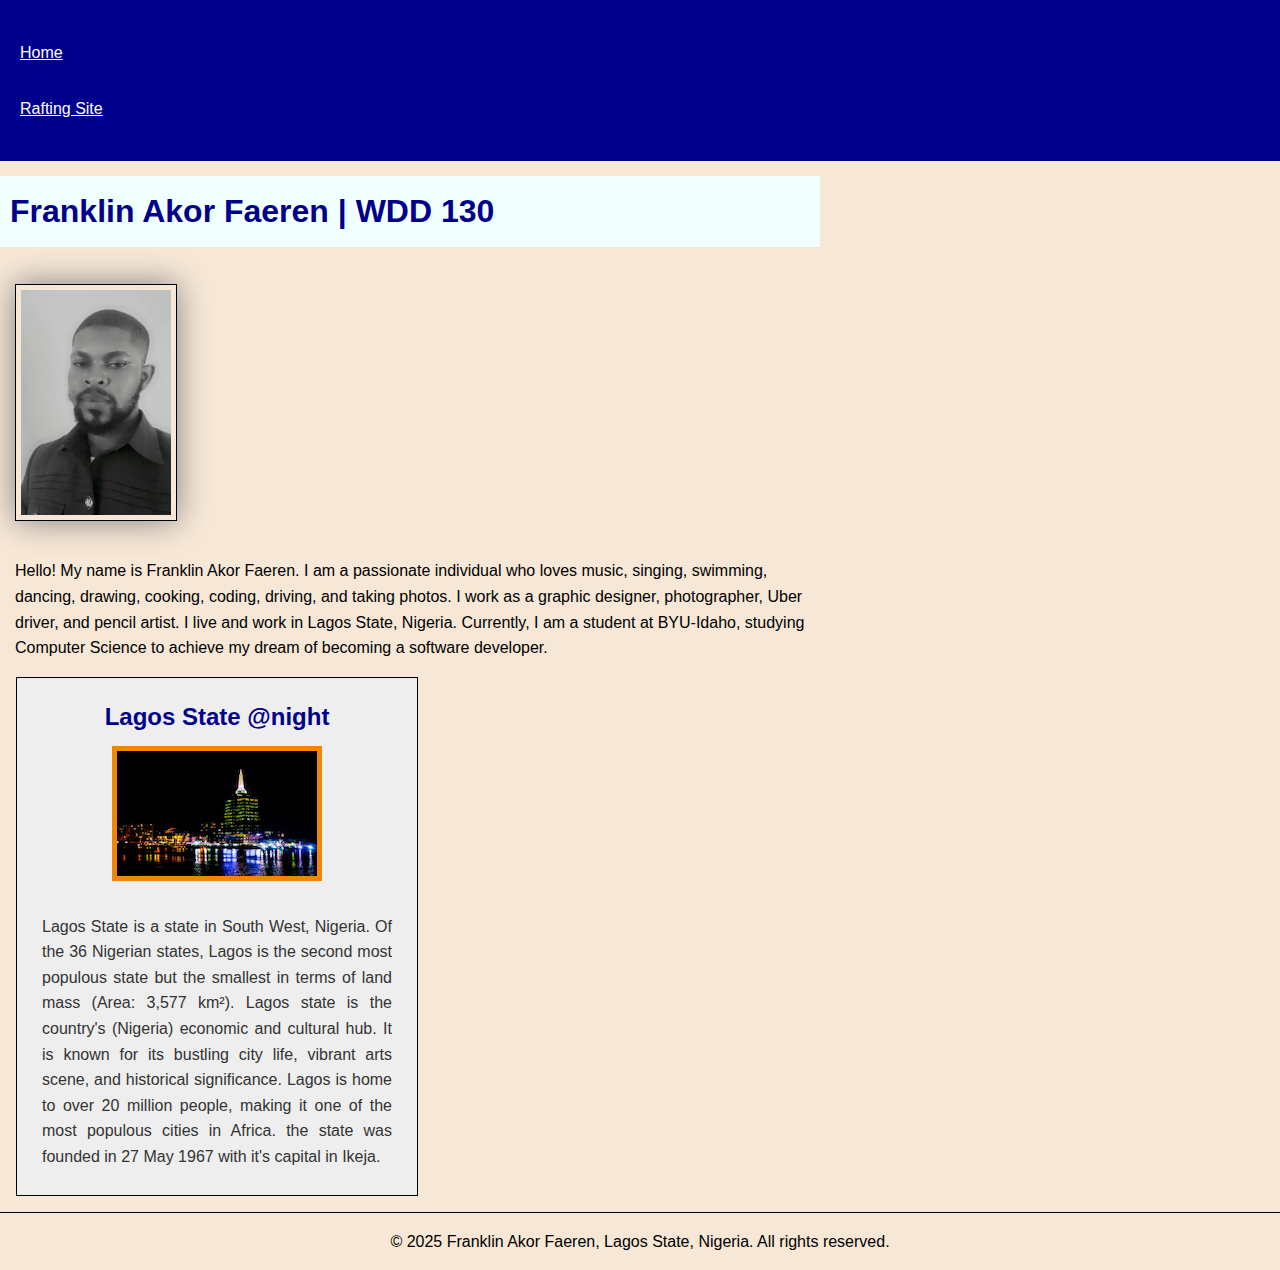
<file: index.html>
<!DOCTYPE html>
<html lang="en-US">
<head>
    <meta charset="utf-8">
    <meta name="viewport" content="width=device-width, initial-scale=1.0">
    <title>Franklin Akor Faeren | WDD 130</title>
    <meta name="description" content="Hi i am Franklin Akor Faeren student of BYU-Idaho studying WDD 130. This is a project student home page.">
    <meta name="Author" content="Franklin Akor Faeren">
    <link rel="stylesheet" href="style/styles.css">
</head>
<body>
    <header>
        <nav>
            <a href="#">Home</a>
            <a href="wwr/">Rafting Site</a>
        </nav>
    </header>
    <main>
        <h1>Franklin Akor Faeren | WDD 130</h1>
        <img src="images/my profil.jpg"
        alt="Photo of Franklin Akor Faeren" width="200">
        <p>
            Hello! My name is Franklin Akor Faeren. I am a passionate individual who loves music, singing, 
            swimming, dancing, drawing, cooking, coding, driving, and taking photos. I work as a graphic
            designer, photographer, Uber driver, and pencil artist. I live and work in Lagos State, Nigeria.
            Currently, I am a student at BYU-Idaho, studying Computer Science to achieve my dream of becoming 
            a software developer.
        </p>
    </main>
    <aside>
        <h2>Lagos State @night</h2>
        <img src="images/lagos @night (1).jpg" alt="lagos State at night" width="200">
        <p>Lagos State is a state in South West, Nigeria. Of the 36 Nigerian states, 
            Lagos is the second most populous state but the smallest in terms of land 
            mass (Area: 3,577 km²). Lagos state is the country's (Nigeria) economic and cultural hub. 
            It is known for its bustling city life, vibrant arts scene, and historical 
            significance. Lagos is home to over 20 million people, making it one of the 
            most populous cities in Africa. the state was founded in 27 May 1967 with it's 
            capital in Ikeja.</p>
    </aside>
    <footer>
        <p>© 2025 Franklin Akor Faeren, Lagos State, Nigeria. All rights reserved.</p>
    </footer>
</body>
</html>
</file>
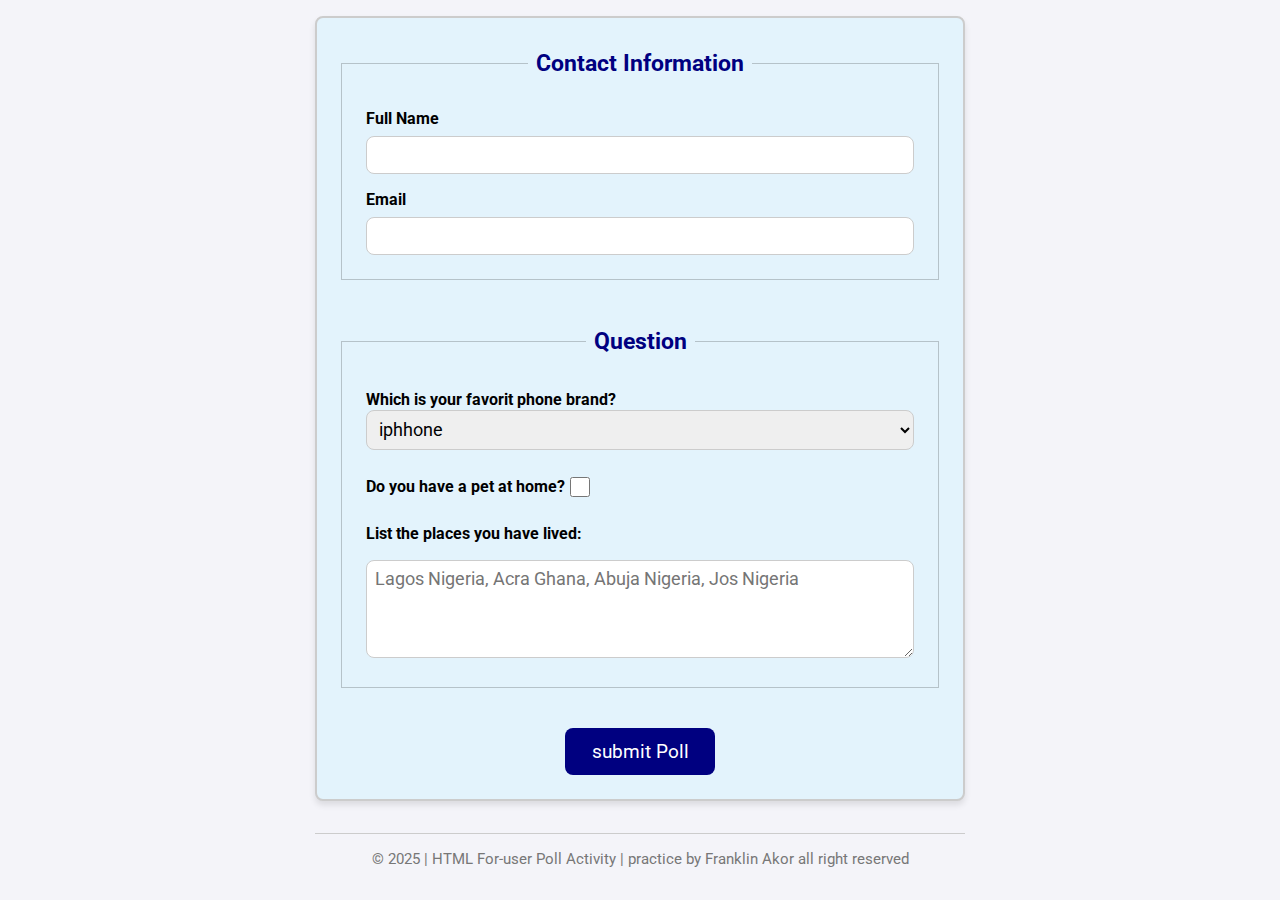
<file: Week05/poll-form.html>
<!DOCTYPE html>
<html lang="en">
<head>
    <meta charset="UTF-8">
    <meta name="viewport" content="width=device-width, initial-scale=1.0">
    <title>DW05 Learning Activity: HTML Forms</title>
    <link rel="preconnect" href="https://fonts.googleapis.com">
    <link rel="preconnect" href="https://fonts.gstatic.com" crossorigin>
    <link href="https://fonts.googleapis.com/css2?family=Roboto:ital,wght@0,100..900;1,100..900&display=swap" rel="stylesheet">
    <link rel="stylesheet" href="style/poll.css">
</head>
<body>
    <header>

    </header>
    <main>
        <form action="">
            <fieldset>
                <legend>Contact Information</legend>
                <div class="form-item">
                    <label for=" fullname">Full Name</label>
                    <input type="fullname" id="fullname" name="fullname">
                </div>
                <div class="form-item column2">
                    <label for="username">Email</label>
                    <input type="email" id="username" name="username">
                </div>
            </fieldset>
            <fieldset>
                <legend>Question</legend>
                <div class="column">
                <label for="phone brand">Which is your favorit phone brand?</label>
                    <select name="phone" id="phone">
                    <option value="iphhone">iphhone</option>
                    <option value="Samsung">Samsung</option>
                    <option value="Oppo">Oppo</option>
                    <option value="Motorola">Motorola</option>
                    <option value="Nokia">Nokia</option>
                    <option value="Vivo">Vivo</option>
                    <option value="OnePlus">OnePlus</option>
                    <option value="Realme">Realme</option>
                    <option value="Tocno">Tocno</option>
                    <option value="HTC">iHTC</option>
                    <option value="SONY">SONY</option>
                    <option value="BlackBerry">BlackBerry</option>
                </select>
                </div>
                <div class="column1">
                    <label for="pet">Do you have a pet at home?</label>
                    <input type="checkbox" id="pet" name="pet">
                </div>
                <div class="column3"><label for="feedback ">List the places you have lived:</label></div>
                <div class="column2">
                    <textarea name="feedback" id="feedback" rows="4" placeholder="Lagos Nigeria, Acra Ghana, Abuja Nigeria, Jos Nigeria"></textarea >
                </div>
            </fieldset>
            <div class="container"><button type="submit">submit Poll</button></div>
        </form>
    </main>
    <footer>
        <p>© 2025 | HTML For-user Poll Activity | practice by Franklin Akor all right reserved</p>
    </footer>
</body>
</html>
</file>
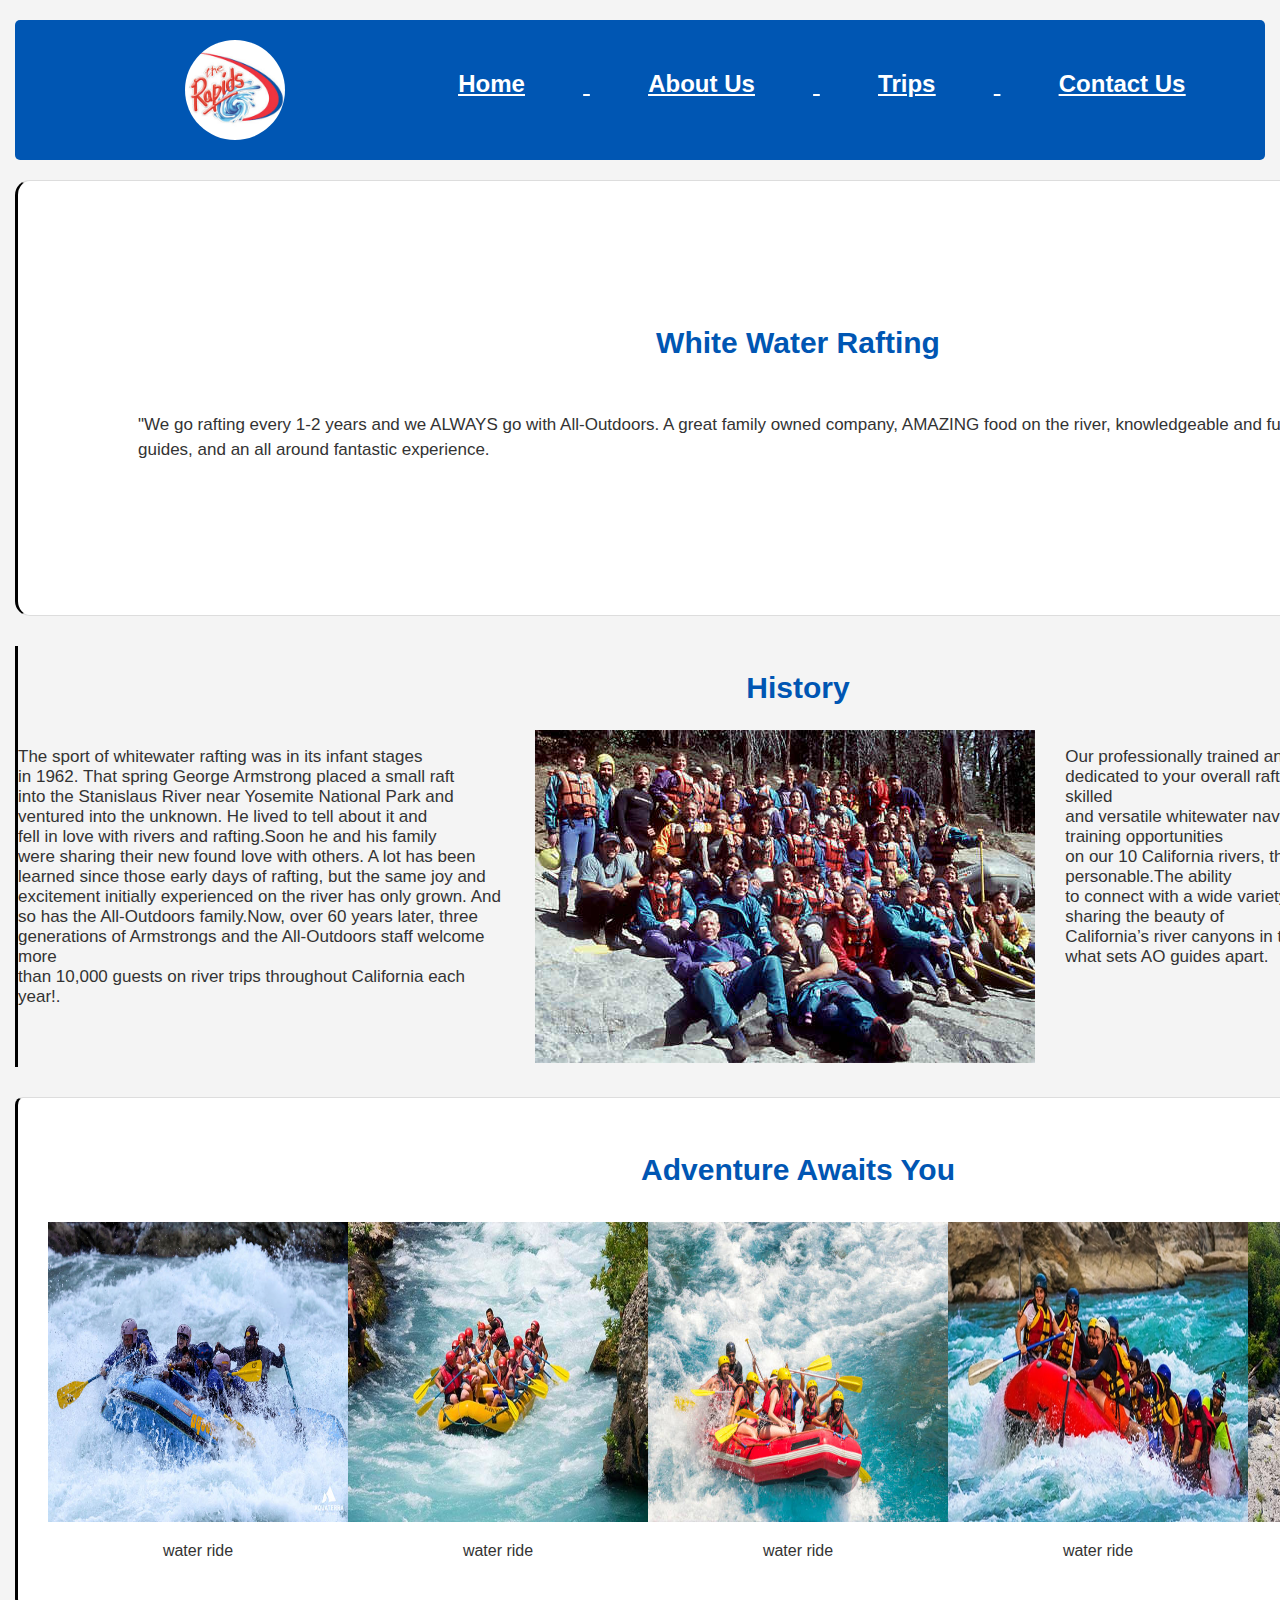
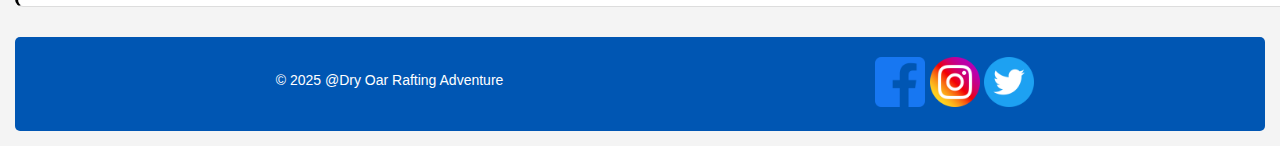
<file: wwr/about.html>
<!DOCTYPE html>
<html lang="en">
<head>
    <meta charset="UTF-8">
    <meta name="viewport" content="width=device-width, initial-scale=1.0">
    <title>About us</title>
    <link rel="stylesheet" href="styles/about.css"> <!-- Link to external CSS -->
</head>
<body>
    <!-- Header -->
    <header class="header">
        <img src="images/mylogochoice.png" alt="Logo" class="logo">
        <nav class="navbar">
                <a href="home.html">Home</a>
                <a href="about.html">About Us</a>
                <a href="trips.html">Trips</a>
                <a href="contact.html">Contact Us</a>
        </nav>
    </header>

    <!-- Main Content -->
    <main>
        <!-- Section 1: White Water Rafting -->
        <section class="rafting">
            <h2>White Water Rafting</h2>
            <div id="description">
                <p>"We go rafting every 1-2 years and we ALWAYS go with All-Outdoors. A great family owned company, AMAZING food on the river, knowledgeable and fun guides, and an all around fantastic experience.</p>
                <img src="images/River-Rafting-Assam-31-min.jpg" alt="White Water Rafting" width="100" height="500">
            </div>
        </section>

        <!-- Section 2: History -->
        <section class="history">
            <h2>History</h2>
            <div id="history-content">
                <div id="p1">
                    <p>The sport of whitewater rafting was in its infant stages <br>
                        in 1962. That spring George Armstrong placed a small raft <br>
                        into the Stanislaus River near Yosemite National Park and <br>
                        ventured into the unknown. He lived to tell about it and <br>
                        fell in love with rivers and rafting.Soon he and his family<br> 
                        were sharing their new found love with others. A lot has been<br>
                        learned since those early days of rafting, but the same joy and<br>
                        excitement initially experienced on the river has only grown. And<br>
                        so has the All-Outdoors family.Now, over 60 years later, three<br>
                        generations of Armstrongs and the All-Outdoors staff welcome more<br>
                        than 10,000 guests on river trips throughout California each year!.</p>
                </div>
                <div id="midle-image">
                    <img src="images/guide3.jpg" alt="rafting professionals">
                </div>
                <div id="p2">
                    <p id="history-right">Our professionally trained and certified guides are <br>
                    dedicated to your overall rafting experience. Not only are AO guides skilled <br>
                    and versatile whitewater navigators thanks to the unparalleled training opportunities <br>
                    on our 10 California rivers, they are respectful, friendly and personable.The ability<br>
                    to connect with a wide variety of personalities and a passion for sharing the beauty of<br>
                    California’s river canyons in the most fun and safe possible way is what sets AO guides apart.</p>
                </div>
            </div>
        </section>

        <!-- Section 3: Adventure Awaits You -->
        <section class="adventure">
            <h2>Adventure Awaits You</h2>
            <div id="adventure-gallery">
                <div id="gallery1">
                    <img src="images/River-Rafting-Assam-31-min.jpg" alt="River-Rafting" width="300" height="300">
                    <p>water ride</p>
                </div>
                <div id="gallery2">
                    <img src="images/rafting5-min.jpg" alt="rapping-fun" width="300" height="300">
                    <p>water ride</p>
                </div>
                <div id="gallery3">
                    <img src="images/rapping-fun-min.jpg" alt="rapping-fun" width="300" height="300">
                    <p>water ride</p>
                </div>
                <div id="gallery4">
                    <img src="images/rafting18-min.jpg" alt="rapping-fun" width="300" height="300">
                    <p>water ride</p>
                </div>
                <div id="gallery5">
                    <img src="images/rafting10-min.jpg" alt="rapping-fun" width="300" height="300">
                    <p>water ride5</p>
                </div>
            </div>
        </section>
    </main>

    <!-- Footer -->
    <footer class="footer">
        <p>&copy; 2025 @Dry Oar Rafting Adventure </p>
        <div class="social-icons">
            <a href="#"><img src="images/fb_logo.png" alt="Social Icon" width="50" height="50"></a>
            <a href="#"><img src="images/IG_logo.png" alt="Social Icon" width="50" height="50"></a>
            <a href="#"><img src="images/twitter_logo.png" alt="Social Icon" width="50" height="50"></a>
        </div>
    </footer>
</body>
</html>
</file>
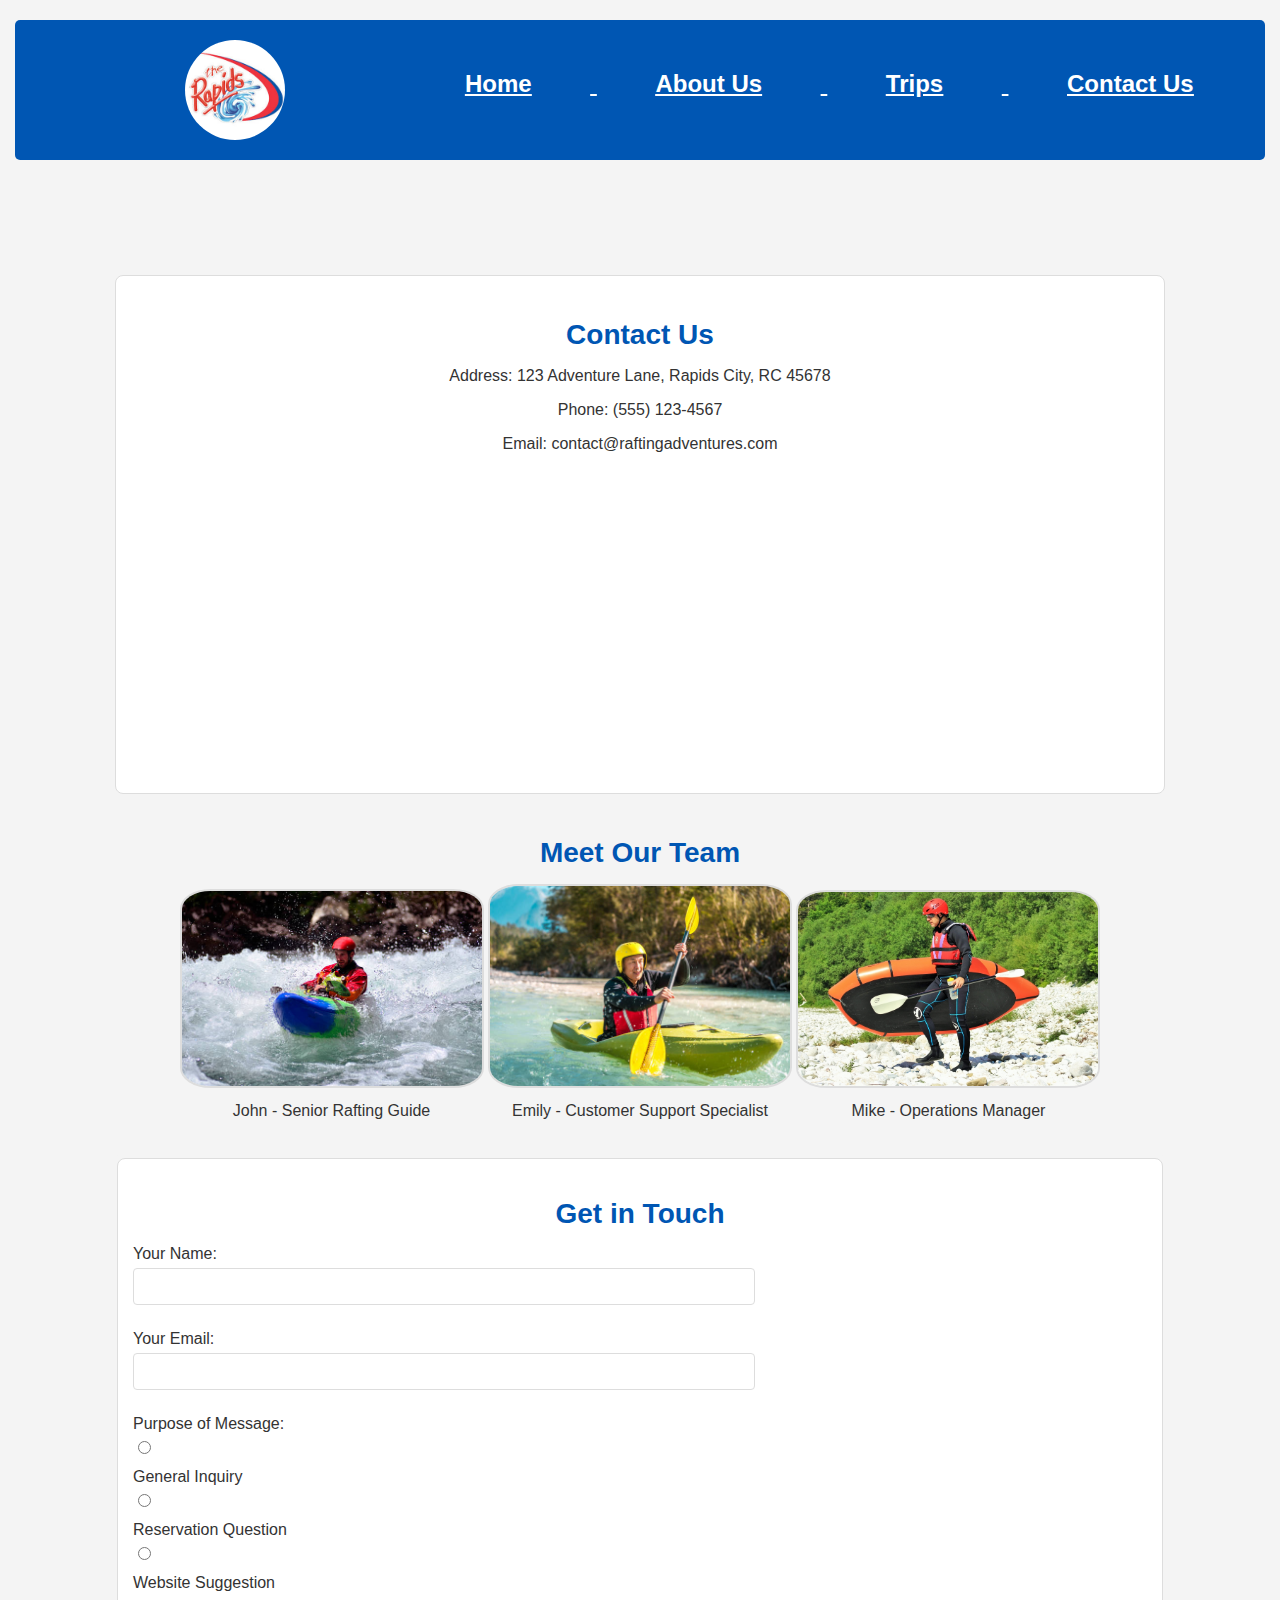
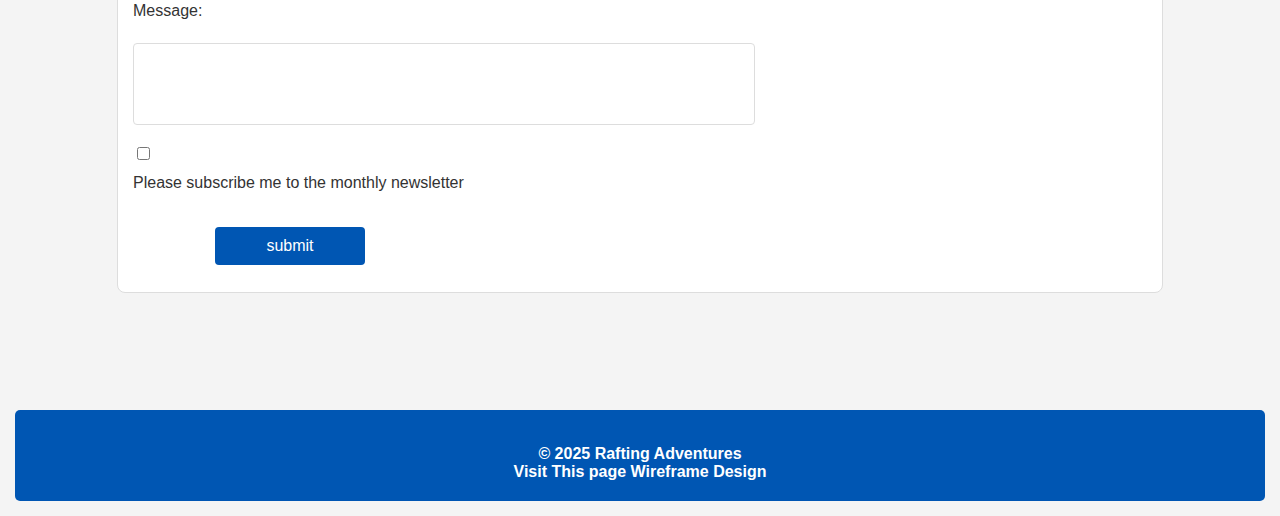
<file: wwr/contact.html>
<!DOCTYPE html>
<html lang="en">
<head>
    <meta charset="UTF-8">
    <meta name="viewport" content="width=device-width, initial-scale=1.0">
    <title>Contact Us</title>
    <link rel="stylesheet" href="styles/contact.css"> <!-- Link to external CSS -->
</head>
<body>
    <!-- Header -->
    <header class="header">
        <img src="images/mylogochoice.png" alt="Logo" class="logo">
        <nav class="navbar">
            <a href="home.html">Home</a>
            <a href="about.html">About Us</a>
            <a href="trips.html">Trips</a>
            <a href="contact.html">Contact Us</a>
        </nav>
    </header>

    <!-- Main Content -->
    <main>
        <section id="company-info">
            <h2>Contact Us</h2>
            <p>Address: 123 Adventure Lane, Rapids City, RC 45678</p>
            <p>Phone: (555) 123-4567</p>
            <p>Email: contact@raftingadventures.com</p>
            <div id="map-container">
              <iframe 
                src="https://www.google.com/maps/embed?pb=your-map-embed-code-here" 
                width="600" height="450" style="border:0;" allowfullscreen="" loading="lazy">
              </iframe>
            </div>
          </section>
          
          <section id="team">
            <h2>Meet Our Team</h2>
            <div class="employee">
              <img src="images/pro1.jpg" alt="John - Guide">
              <p>John - Senior Rafting Guide</p>
            </div>
            <div class="employee">
              <img src="images/prof2.jpg" alt="Emily - Support">
              <p>Emily - Customer Support Specialist</p>
            </div>
            <div class="employee">
              <img src="images/prof4.jpg" alt="Mike - Operations">
              <p>Mike - Operations Manager</p>
            </div>
          </section>

          <section id="contact-form">
            <h2>Get in Touch</h2>
            <form action="submit-form.php" method="POST">
              <div class="column">
                <label for="name">Your Name:</label>
                <input type="text" id="name" name="name" required>
              </div>
          
              <div class="column1">
                <label for="email">Your Email:</label>
                <input type="email" id="email" name="email" required>
              </div>
          
              <label>Purpose of Message:</label>
              <input type="radio" id="general-inquiry" name="purpose" value="General Inquiry" required>
              <label for="general-inquiry">General Inquiry</label>
              <input type="radio" id="reservation-question" name="purpose" value="Reservation Question">
              <label for="reservation-question">Reservation Question</label>
              <input type="radio" id="website-suggestion" name="purpose" value="Website Suggestion">
              <label for="website-suggestion">Website Suggestion</label>
          
              <div class="column3">
                <label for="message">Message:</label><br>
                <textarea id="message" name="message" rows="4" required></textarea><br>
              </div>
          
              <input type="checkbox" id="newsletter" name="newsletter"><br>
              <label for="newsletter">Please subscribe me to the monthly newsletter</label><br>
          
             <div class="button">
              <button type="submit">submit</button>
             </div>
              
            </form>
          </section>
    </main>

    <!-- Footer -->
    <footer class="footer">
      <p>© 2025 Rafting Adventures</p>
      <div class="social-icons">
        <a href="https://wireframe.cc/pro/pp/361577e2f882891" target="_blank" rel="noopener noreferrer">Visit This page Wireframe Design </a>
      </div>
    </footer>
</body>
</html>
</file>
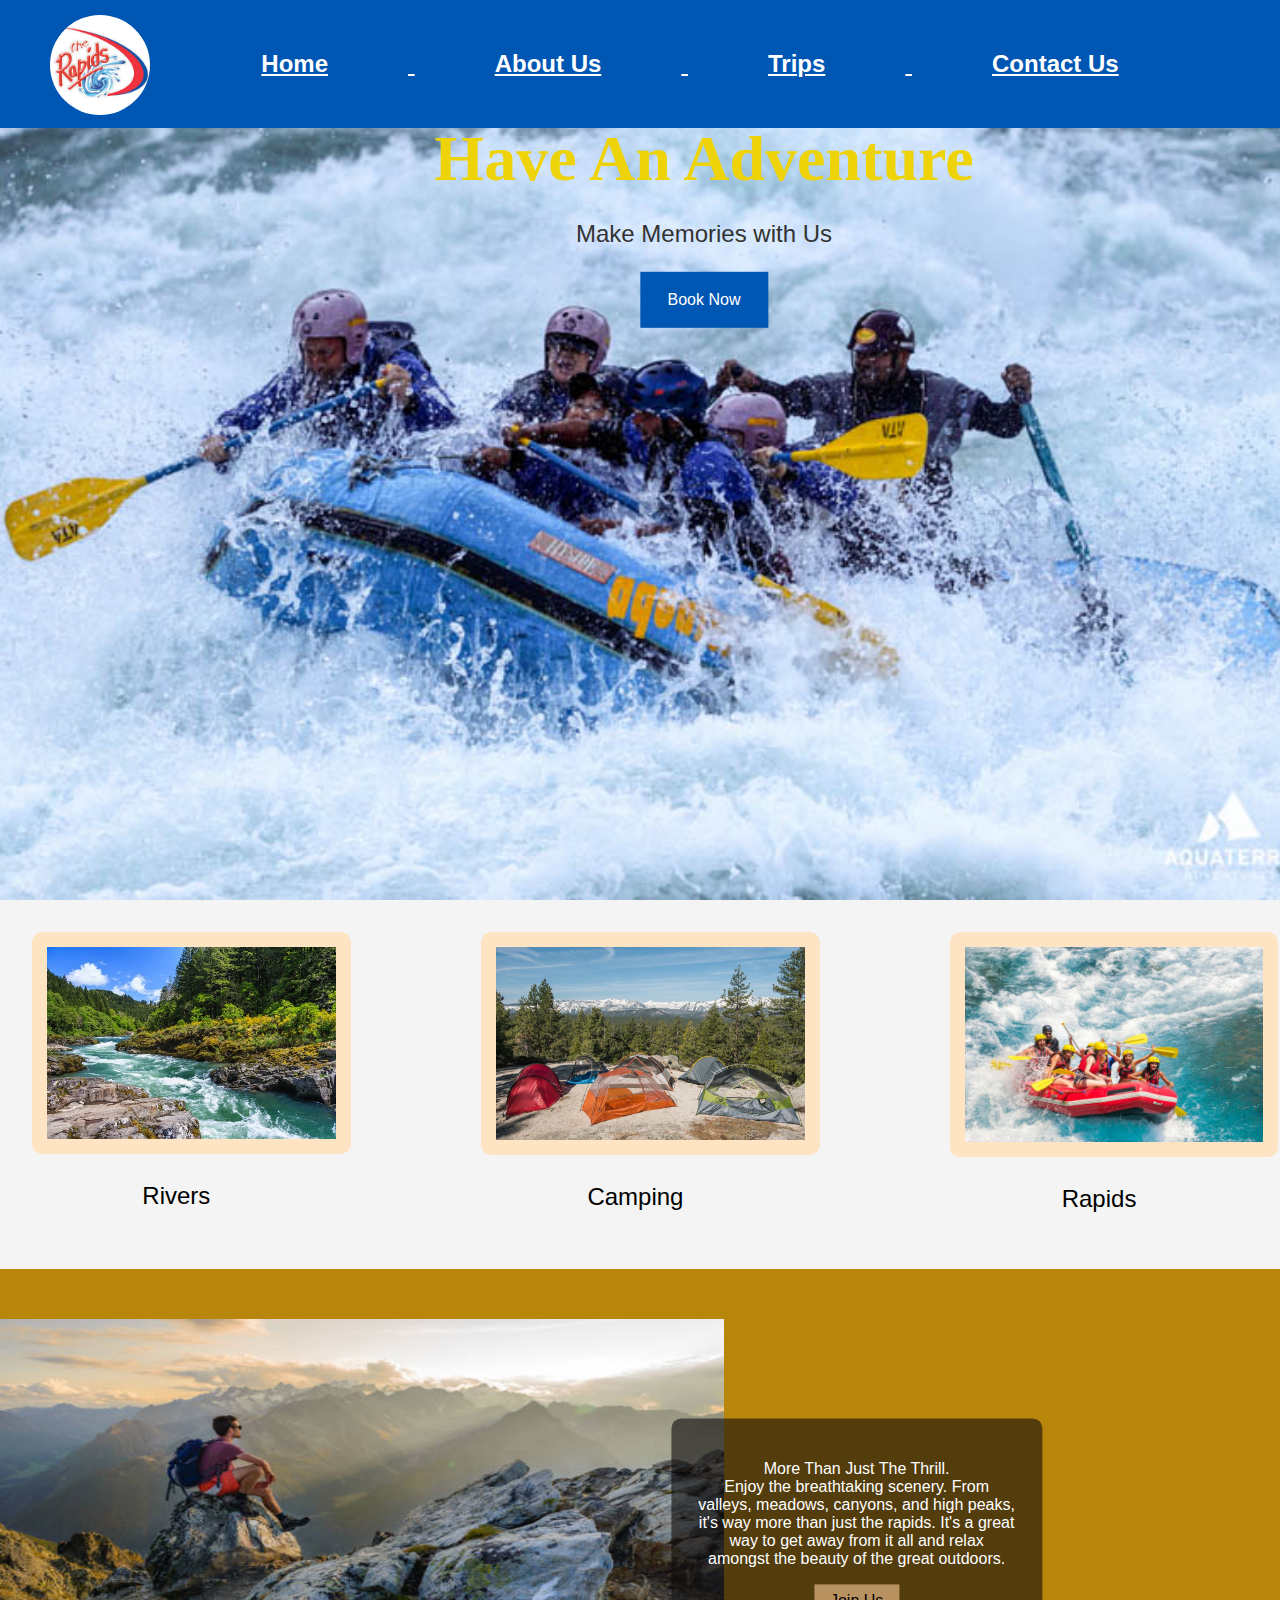
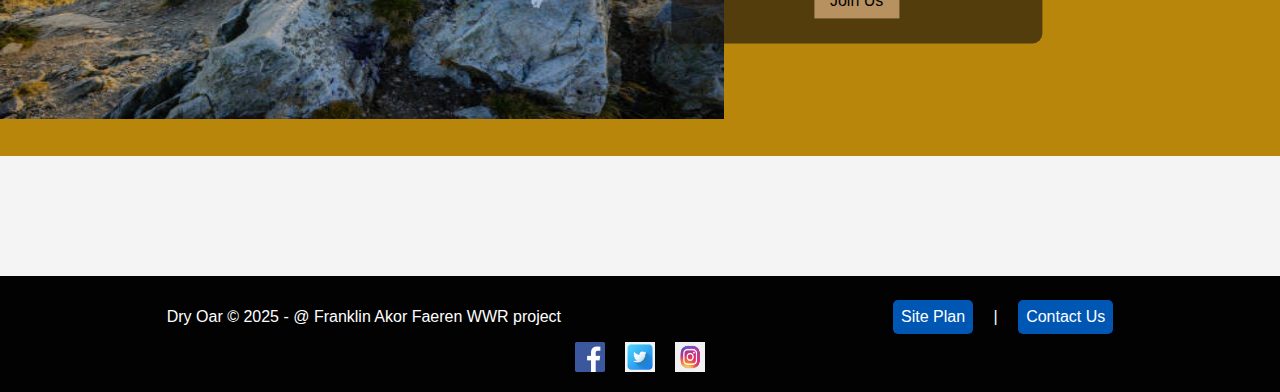
<file: wwr/home.html>
<!DOCTYPE html>
<html lang="en">
<head>
    <meta charset="UTF-8">
    <meta name="viewport" content="width=device-width, initial-scale=1.0">
    <meta name="description" content=" Selected Best of the West by Sunset Magazine, this whitewater rafting outfitter has provided trips on 10 California rivers for over 60 years.">
    <meta name="author" content="Franklin Akor Faeren">
    <title>whitewater Rafting Adventure</title>
    <link rel="stylesheet" href="styles/styles_home.css">
</head>
<body>
    <!-- Navigation Bar -->
    <nav class="navbar">
        <img src="images/mylogochoice.png" alt="Company Logo" class="logo">
        <div>
            <a href="home.html">Home</a>
            <a href="about.html">About Us</a>
            <a href="trips.html">Trips</a>
            <a href="contact.html">Contact Us</a>
        </div>
    </nav>

    <!-- Header Section -->
    <header class="hero">
        <img src="images/River-Rafting-Assam-31-min.jpg" alt="Rafting Adventure">
        <div class="hero-text">
            <h1>Have An Adventure</h1>
            <p>Make Memories with Us</p>
            <button onclick="window.location.href='booknow.html';">Book Now</button>
        </div>
    </header>

    <!-- Activities Section -->
    <section class="activities">
        <div class="activity">
            <img src="images/River-min.jpg" width="600" height="600" alt="Rivers">
            <p>Rivers</p>
        </div>
        <div class="activity">
            <img src="images/tents-choices-min.jpg" width="645" height="645" alt="tents-choices-min">
            <p>Camping</p>
        </div>
        <div class="activity">
            <img src="images/rapping-fun-min.jpg" width="620" height="620" alt="rapping-fun-min">
            <p>Rapids</p>
        </div>
    </section>

    <!-- Scenic Info Section -->
    <section class="more-info">
        <img src="images/mountain-camp-min.jpg" alt="Valley Scenery">
        <div class="overlay">
            <p>More Than Just The Thrill.<br>Enjoy the breathtaking scenery. From valleys, meadows, canyons, and high peaks, it's way more than just the rapids. It's a great way to get away from it all and relax amongst the beauty of the great outdoors.</p>
            <button onclick="window.location.href='joinus.html';">Join Us</button>
        </div>
    </section>

    <!-- Footer -->
    <footer>
        <p>Dry Oar © 2025 - @ Franklin Akor Faeren WWR project</p>
        <nav>
            <a href="siteplan.html">Site Plan</a> |
            <a href="contact.html">Contact Us</a>
        </nav>
        <div class="social-icons">
            <a href="#"><img src="images/Facebook_logo_(square)-min.png" alt="Facebook"></a>
            <a href="#"><img src="images/twitter-flat-square-app-icon-min.png" alt="Twitter"></a>
            <a href="#"><img src="images/instagram-logo-photography-min.png" alt="Instagram"></a>
        </div>
    </footer>
</body>
</html>
</file>
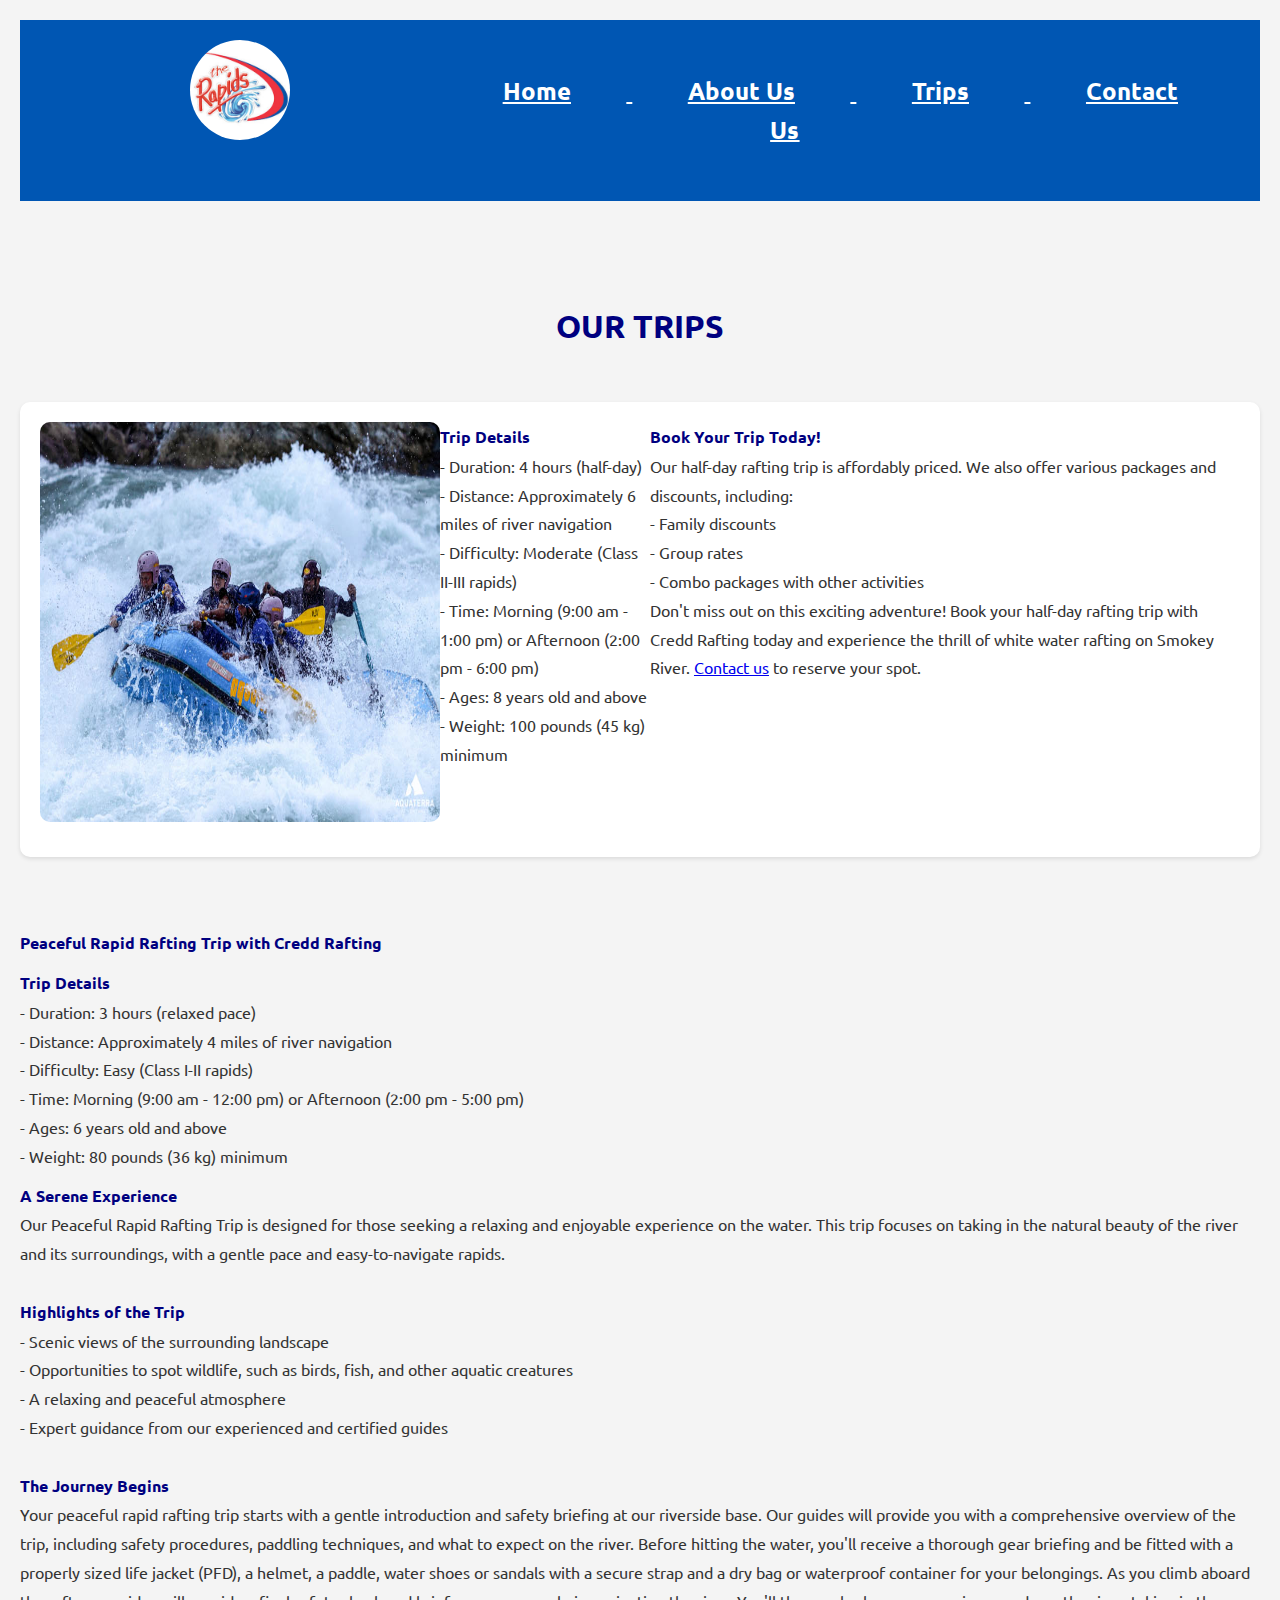
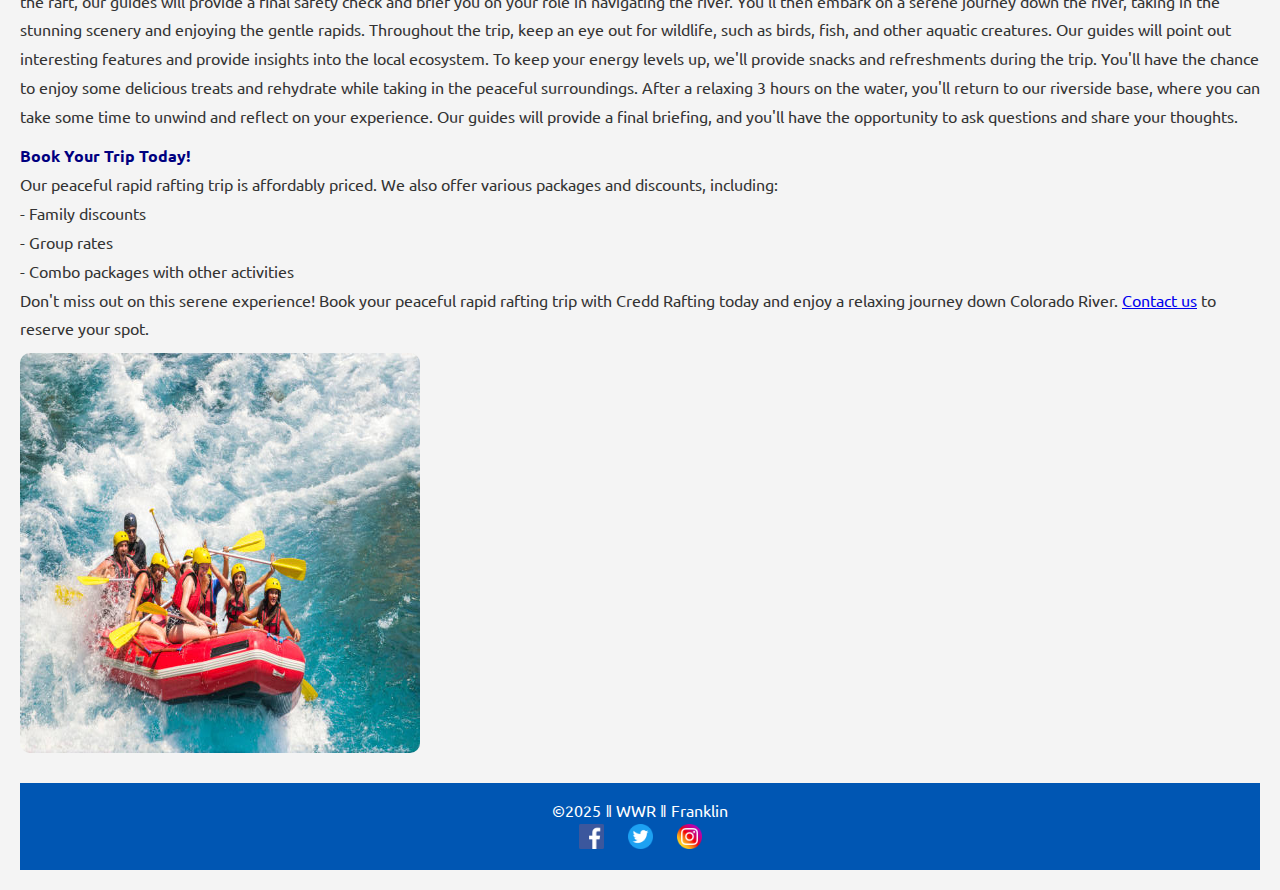
<file: wwr/trips.html>
<!DOCTYPE html>
<html lang="en-US">
    <head>
      <meta charset="utf-8">
      <meta name="viewport" content="width=device-width,initial-scale=1.0">
      <title>Trips - Whitewater Rafting</title>
      <meta name="description" content=" Franklin Whitewater Rafting project BYU-Idaho">
      <meta name="author" content="Franklin Akor Faeren">
      <link rel="stylesheet" href="styles/style_trip.css">

      <link rel="preconnect" href="https://fonts.googleapis.com">
      <link rel="preconnect" href="https://fonts.gstatic.com" crossorigin>
      <link href="https://fonts.googleapis.com/css2?family=Ubuntu&family=Winky+Sans:ital,wght@0,300..900;1,300..900&display=swap" rel="stylesheet">

      <link rel="stylesheet" href="styles/style_trip.css">
    </head>
    <body>
    <header class="header">
        <img src="images/mylogochoice.png" alt="Logo" class="logo">
        <nav class="navbar">
            <a href="home.html">Home</a>
            <a href="about.html">About Us</a>
            <a href="trips.html">Trips</a>
            <a href="contact.html">Contact Us</a>
        </nav>
    </header>

      <main>
          <section class="tp">
            <h1>OUR TRIPS</h1>
            <div class="tp1">
              <img src="images/River-Rafting-Assam-31-min.jpg" alt="Half Day Adventure">
                <p><b>Trip Details</b><br>
                  - Duration: 4 hours (half-day)<br>
                  - Distance: Approximately 6 miles of river navigation<br>
                  - Difficulty: Moderate (Class II-III rapids)<br>
                  - Time: Morning (9:00 am - 1:00 pm) or Afternoon (2:00 pm - 6:00 pm)<br>
                  - Ages: 8 years old and above<br>
                  - Weight: 100 pounds (45 kg) minimum
                  </p>
              <p><b>Book Your Trip Today!</b><br>
                Our half-day rafting trip is affordably priced. We also offer various packages and discounts, including:<br>
                - Family discounts<br>
                - Group rates<br>
                - Combo packages with other activities<br>
                Don't miss out on this exciting adventure! Book your half-day rafting trip with Credd Rafting today and experience the thrill of white water rafting on Smokey River. <a href="contact.html">Contact us</a> to reserve your spot.</p>
            </div><br><br>

            <div class="tp2">
                <p><b>Peaceful Rapid Rafting Trip with Credd Rafting</b><br></p>
                  <p><b>Trip Details</b><br>
                  
                  - Duration: 3 hours (relaxed pace)<br>
                  - Distance: Approximately 4 miles of river navigation<br>
                  - Difficulty: Easy (Class I-II rapids)<br>
                  - Time: Morning (9:00 am - 12:00 pm) or Afternoon (2:00 pm - 5:00 pm)<br>
                  - Ages: 6 years old and above<br>
                  - Weight: 80 pounds (36 kg) minimum
                  </p>
                <p><b>A Serene Experience</b><br>
                  Our Peaceful Rapid Rafting Trip is designed for those seeking a relaxing and enjoyable experience on the water. This trip focuses on taking in the natural beauty of the river and its surroundings, with a gentle pace and easy-to-navigate rapids.<br><br>
                  <b>Highlights of the Trip</b><br>
                  - Scenic views of the surrounding landscape<br>
                  - Opportunities to spot wildlife, such as birds, fish, and other aquatic creatures<br>
                  - A relaxing and peaceful atmosphere<br>
                  - Expert guidance from our experienced and certified guides<br><br>
                  <b>The Journey Begins</b><br>
                  Your peaceful rapid rafting trip starts with a gentle introduction and safety briefing at our riverside base. Our guides will provide you with a comprehensive overview of the trip, including safety procedures, paddling techniques, and what to expect on the river.
                  Before hitting the water, you'll receive a thorough gear briefing and be fitted with a properly sized life jacket (PFD), a helmet, a paddle, water shoes or sandals with a secure strap and a dry bag or waterproof container for your belongings.
                  As you climb aboard the raft, our guides will provide a final safety check and brief you on your role in navigating the river. You'll then embark on a serene journey down the river, taking in the stunning scenery and enjoying the gentle rapids.
                  Throughout the trip, keep an eye out for wildlife, such as birds, fish, and other aquatic creatures. Our guides will point out interesting features and provide insights into the local ecosystem.
                  To keep your energy levels up, we'll provide snacks and refreshments during the trip. You'll have the chance to enjoy some delicious treats and rehydrate while taking in the peaceful surroundings.
                  After a relaxing 3 hours on the water, you'll return to our riverside base, where you can take some time to unwind and reflect on your experience. Our guides will provide a final briefing, and you'll have the opportunity to ask questions and share your thoughts.            
                </p>
                <p><b>Book Your Trip Today!</b><br>
                  Our peaceful rapid rafting trip is affordably priced. We also offer various packages and discounts, including:<br>
                  - Family discounts<br>
                  - Group rates<br>
                  - Combo packages with other activities<br>
                  Don't miss out on this serene experience! Book your peaceful rapid rafting trip with Credd Rafting today and enjoy a relaxing journey down Colorado River. <a href="contact.html">Contact us</a> to reserve your spot.
                </p>
              <img src="images/rapping-fun-min.jpg"  alt="Half Day Adventure">
            </div>
          </section>
      </main>

      <footer>
        <p>©2025 ‖ WWR ‖ Franklin</p>
        <div class="sociallinks">
          <a href="https://facebook.com"><img src="images/Facebook_logo_(square)-min.png" alt="Facebook"></a>
          <a href="https://twitter.com"><img src="images/twitter_logo.png" alt="Twitter"></a>
          <a href="https://instagram.com"><img src="images/IG_logo.png" alt="Instagram"></a>
        </div>
      </footer>
    </body>
</html>
</file>
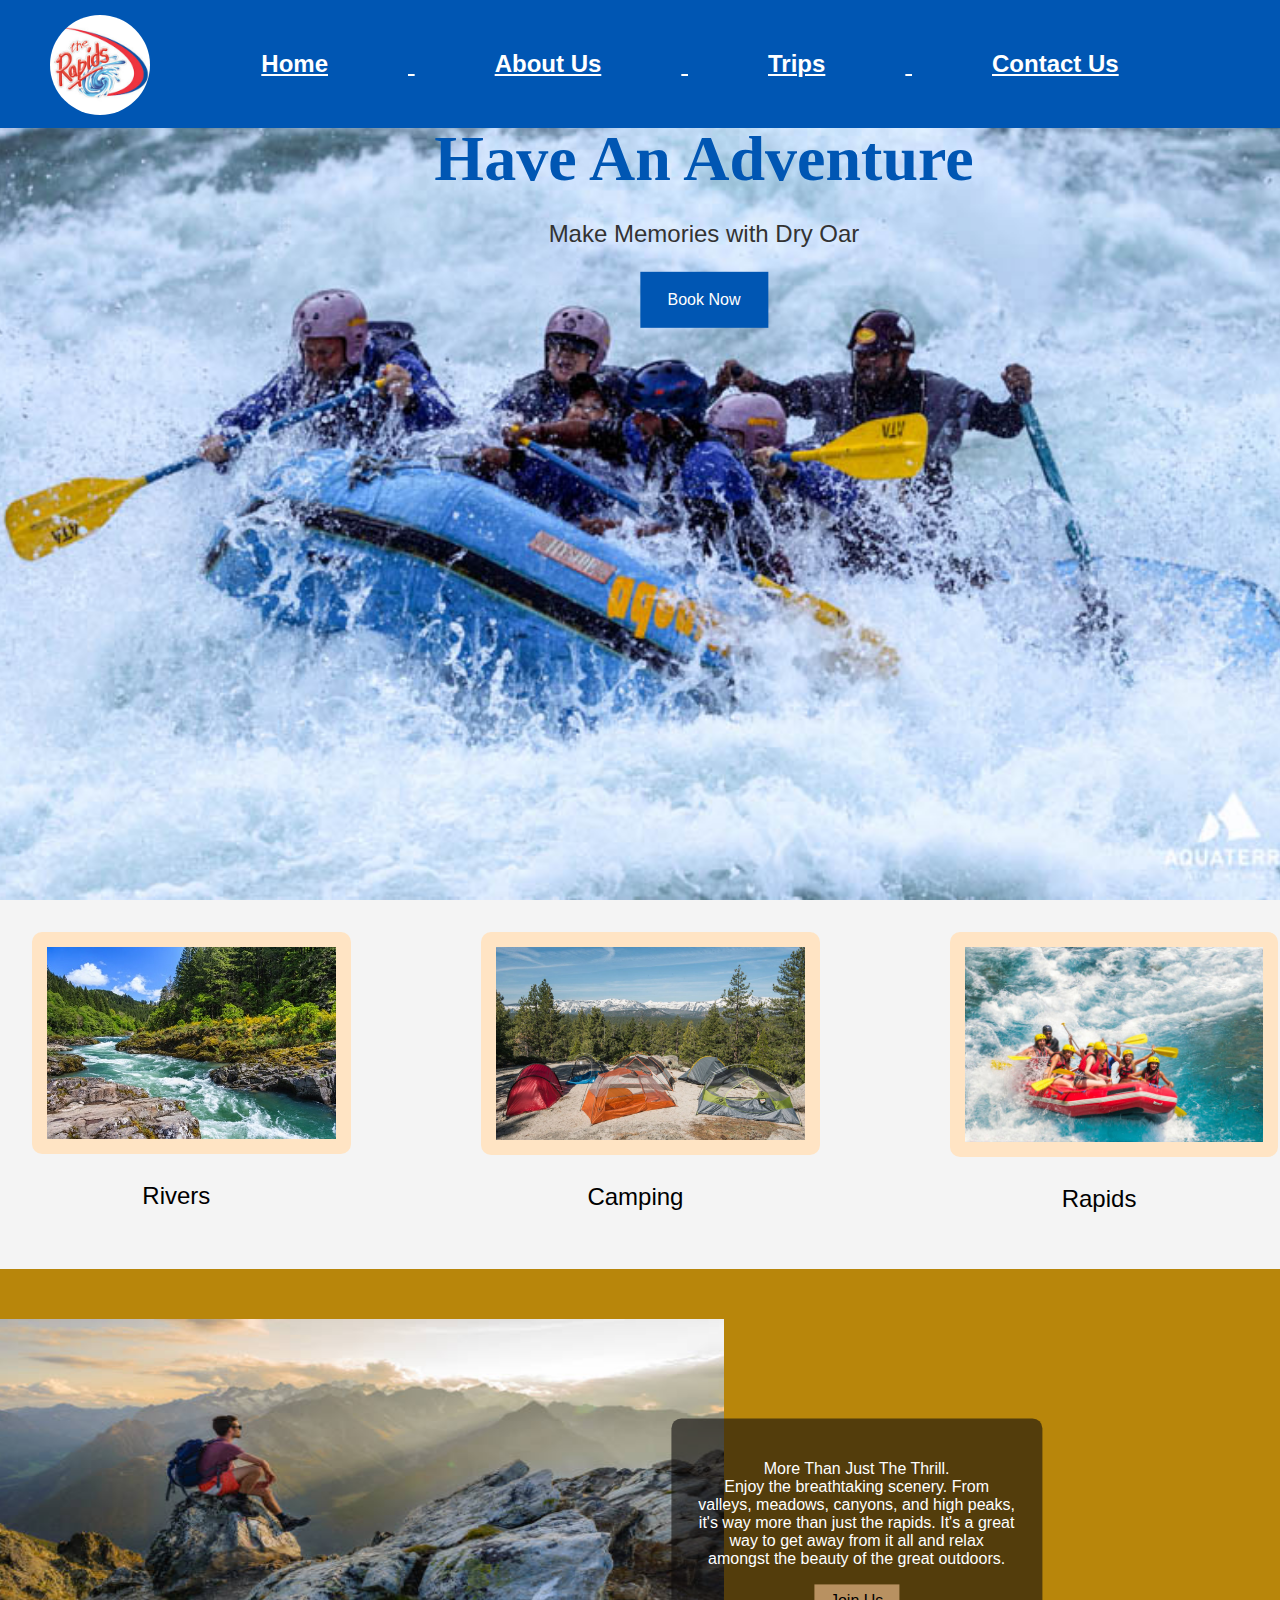
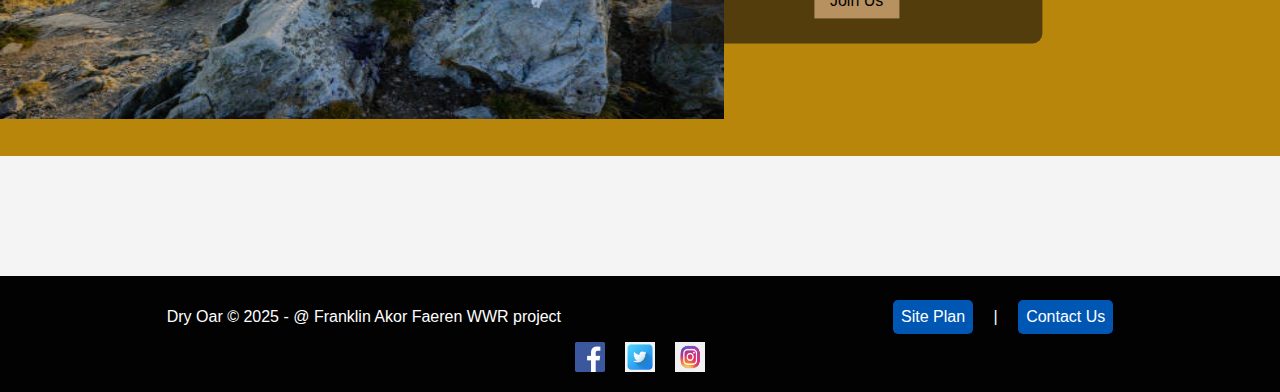
<file: wwr/rafting-project/home.html>
<!DOCTYPE html>
<html lang="en">
<head>
    <meta charset="UTF-8">
    <meta name="viewport" content="width=device-width, initial-scale=1.0">
    <meta name="description" content=" Selected Best of the West by Sunset Magazine, this whitewater rafting outfitter has provided trips on 10 California rivers for over 60 years.">
    <meta name="author" content="Franklin Akor Faeren">
    <title>whitewater Rafting Adventure</title>
    <link rel="stylesheet" href="styles/styles_home.css">
</head>
<body>
    <!-- Navigation Bar -->
    <nav class="navbar">
        <img src="images/mylogochoice.png" alt="Company Logo" class="logo">
        <div>
            <a href="home.html">Home</a>
            <a href="about.html">About Us</a>
            <a href="trips.html">Trips</a>
            <a href="contact.html">Contact Us</a>
        </div>
    </nav>

    <!-- Header Section -->
    <header class="hero">
        <img src="images/River-Rafting-Assam-31-min.jpg" alt="Rafting Adventure">
        <div class="hero-text">
            <h1>Have An Adventure</h1>
            <p>Make Memories with Dry Oar</p>
            <button onclick="window.location.href='booknow.html';">Book Now</button>
        </div>
    </header>

    <!-- Activities Section -->
    <section class="activities">
        <div class="activity">
            <img src="images/River-min.jpg" width="600" height="600" alt="Rivers">
            <p>Rivers</p>
        </div>
        <div class="activity">
            <img src="images/tents-choices-min.jpg" width="645" height="645" alt="tents-choices-min">
            <p>Camping</p>
        </div>
        <div class="activity">
            <img src="images/rapping-fun-min.jpg" width="620" height="620" alt="rapping-fun-min">
            <p>Rapids</p>
        </div>
    </section>

    <!-- Scenic Info Section -->
    <section class="more-info">
        <img src="images/mountain-camp-min.jpg" alt="Valley Scenery">
        <div class="overlay">
            <p>More Than Just The Thrill.<br>Enjoy the breathtaking scenery. From valleys, meadows, canyons, and high peaks, it's way more than just the rapids. It's a great way to get away from it all and relax amongst the beauty of the great outdoors.</p>
            <button onclick="window.location.href='joinus.html';">Join Us</button>
        </div>
    </section>

    <!-- Footer -->
    <footer>
        <p>Dry Oar © 2025 - @ Franklin Akor Faeren WWR project</p>
        <nav>
            <a href="siteplan.html">Site Plan</a> |
            <a href="contact.html">Contact Us</a>
        </nav>
        <div class="social-icons">
            <a href="#"><img src="images/Facebook_logo_(square)-min.png" alt="Facebook"></a>
            <a href="#"><img src="images/twitter-flat-square-app-icon-min.png" alt="Twitter"></a>
            <a href="#"><img src="images/instagram-logo-photography-min.png" alt="Instagram"></a>
        </div>
    </footer>
</body>
</html>
</file>
<file: style/styles.css>
/* General styles */
body {
    font-family: Arial, sans-serif;
    background-color: rgb(247, 231, 214);
    margin: 0;
    padding: 0;
    line-height: 1.6;
}

/* Header styles */
header {
    background-color: darkblue;
    padding: 20px 0;
    margin: 20;
}

nav a {
    color: white;
    padding: 10px;
    display: block;
    width: 100px;
    margin: 10px;
    text-align: left;
}

nav a:hover {
    background-color: white;
    color: darkblue;
}

/* Main styles */
main h1 {
    color: darkblue;
    background-color: azure;
    width: 800px;
    border: 10px;
    text-align: left;
    margin-top: 15px;
    padding: 10px;
}

main img {
    width: 150px;
    height: auto;
    margin: 15px;
    border: 1px solid black;
    padding: 5px;
    box-shadow: 0 0 30px gray;
}

main p {
    text-align: left;
    margin: 15px;
    width: 800px;
    border-radius: 5px;
}

/* Aside styles */
aside {
    background-color: #eee;
    color: #333;
    border: 1px solid black;
    margin: 1em;
    width: 400px;
    text-align: center;
}

aside h2 {
    color: darkblue;
    margin-bottom: 10px;
}

aside img {
    width: 200px;
    background-color: rgb(238, 134, 8);
    padding: 5px;
    border: #333;
    height: auto;
}

aside p {
    text-align: justify;
    margin: 25px;
}

/* Footer styles */
footer {
    text-align: center;
    margin-top: 1em;
    border-top: 1px solid #000;
}
</file>
<file: Week05/style/poll.css>
*{
    margin: 0;
    padding: 0;
    box-sizing: border-box;
}

body 
{
    font-family: "Roboto", sans-serif;
    font-size: 1.2em;
    font-style: normal;
    font-variation-settings:
      "wdth" 100;
    color: black;
    background-color: #f4f4f9; /* Softer background for better contrast */
}

header {
    margin: 0 auto;
    width: 650px;
}

h1 {
    margin: 1rem;
    font-size: 1.5em;
    color: navy;
    text-align: center;
}

form {
    width: 650px;
    margin: 1rem auto;
    padding: 0.5rem;
    border: 2px solid #ccc; /* Adjusted for softer border */
    border-radius: 0.5rem;
    background-color: #e3f3fc; /* Matches design intent */
    display: grid;
    grid-gap: 0.5rem;
    box-shadow: 0 4px 6px rgba(0, 0, 0, 0.1); /* Added light shadow for aesthetic */
}

fieldset {
    display: grid;
    grid-gap: 1rem;
    margin: 1rem;
    border: 1px solid rgba(0, 0, 0, 0.2);
    padding: 1.5rem;
}

legend {
    padding: 0.5rem;
    color: navy;
    font-size: 1.2em;
    font-weight: bold;
    text-align: center;
}

label, input, button, select, textarea 
{
    font-family: Roboto, Arial, sans-serif;
    font-size: 1rem;
}

label {
    text-align: left;
    margin-bottom: 0.5rem;
    font-weight: bold; /* Slight boldness for better visibility */
}

input, select, textarea {
    padding: 0.5rem;
    font-size: 1.1rem;
    border: 1px solid #ccc;
    border-radius: 0.5rem;
    width: 100%; /* Ensures inputs fill available width */
}

input[type="checkbox"] {
    width: 20px;
    height: 20px;
    vertical-align: middle;
}

button {
    margin: 0 auto;
    background-color: navy;
    color: #fff;
    border: none;
    border-radius: 0.5rem;
    padding: 0.75rem;
    font-size: 1.2rem;
    width: 150px;
    display: block;
    text-align: center;
    cursor: pointer;
}

button:hover {
    background-color: darkgreen;
}

footer {
    margin: 2rem auto 0;
    width: 650px;
    text-align: center;
    font-size: 0.8em;
    color: #777;
    border-top: 1px solid #ccc;
    padding-top: 1rem;
}

.container {
    display: flex;
    align-items: center;
    justify-content: center;
    padding: 1rem;
}

.form-item {
    display: flex;
    flex-direction: column;
}

.column1 {
    grid-template-columns: 1fr 2fr; /* Adjusted for more proportional layout */
    margin: 0.5rem 0;
}

.column2 {
    grid-template-columns: 1fr 2fr;
}
</file>
<file: wwr/styles/about.css>
/* General Styles */
body {
    font-family: Arial, sans-serif;
    margin: 0;
    padding: 0;
    background-color: #f4f4f4 ;
    color: #333;
}

/* Header Styles */
.header {
    display: grid;
    grid-template-columns: repeat(4, fr);
    background-color:  #0056b3 ;
    padding: 20px;
    z-index: 10px;
    margin: 15px;
    border-radius: 5px;
    margin-bottom: 5px;
    margin-top: 20px;
}

.logo {
    grid-column: 1/2;
    flex-direction: column;
    border-radius: 50%;
    width: 100px;
    height: auto;
    margin-left: 150px;
}

/* Navbar */
.navbar {
    margin-top: 30px;
    grid-column: 2/5;
    color: #fff;
    text-align: center;
    width: 100%; /* Spans the entire width */
    z-index: 10;
    text-decoration: underline;
    font-size: 1.5rem;
}

.navbar a {
    padding: 5%;
    margin: 0 1rem;
    color: #fff;
    font-weight: bold;
}


/* Main Content Styles */
main {
    padding: 15px;
    display: grid;
    gap: 30px;
    justify-content: space-between;
}

/* Section: White Water Rafting */
.rafting {
    background-color: #fff;
    padding: 120px;
    border: 1px solid #ddd;
    border-radius: 15px;
    border-inline: solid black;
    display: flex;
    flex-direction: column;
    gap: 10px;
}

.rafting h2 {
    text-align: center;
    font-size: 30px;
    color:  #0056b3 ;
}

#description{
    display:grid;
    grid-template-columns: repeat(8, fr);
    justify-content: center;
}

#description p {
    grid-column: 1/8;
    font-size: 17px;
    line-height: 1.5;
}

#description img {
    grid-column: 8/9;
    width: 100%;
    height: 500px;
    height: auto;
    border-radius: 8px;
}

/* Section: History */
.history {
    padding: 0;
    display: flex;
    flex-direction: column;
    background-color: #f4f4f4 ;
    border-inline: solid black;
}

.history h2 {
    text-align: center;
    font-size: 30px;
    color:  #0056b3 ;
}

#history-content {
   display: grid;
   grid-template-columns: repeat(3 fr);
   justify-content: center;
   gap: 30px;
}

#p1{
    grid-column: 1/2;
    font-size: 17px;
}

#midle-image{
    grid-column: 2/3;
}

#p2{
    grid-column: 3/4;
    font-size: 17px
}

/* Section: Adventure Awaits You */
.adventure {
    background-color: #fff;
    padding: 30px;
    border: 1px solid #ddd;
    border-inline: solid black;
    border-radius: 8px;
    text-align: center;
    display: grid;
    gap: 10px;
}

.adventure{
    display: flex;
    flex-direction: column;
}

.adventure h2 {
    font-size: 30px;
    color:  #0056b3 ;
}

#adventure-gallery {
    display: grid;
    grid-template-columns: repeat(5, fr);
}

#gallery1{
    grid-column: 1/2;
}

#gallery2{
    grid-column: 2/3;
}

#gallery3{
    grid-column: 3/4;
}

#gallery4{
    grid-column: 4/5;
}

#gallery5{
    grid-column: 5/6;
}

/* .adventure p {
    font-size: 16px;
} */

/* Footer Styles */
.footer {
    display: grid;
    grid-template-columns: repeat(5, fr);
    background-color: #0056b3;
    padding: 20px;
    margin: 15px;
    border-radius: 5px;
    text-align: center;
    color: white;
    gap: 20px;
    align-content: center;
}

.footer p {
    grid-column: 1/3;
    margin: 0;
    margin-top: 15px;
    margin-left: 100px;
    font-size: 14px;
}

.social-icons {
    grid-column: 3/6;
    justify-content: space-evenly;
    
}
</file>
<file: wwr/styles/contact.css>
/* General Styles */
body {
    font-family: Arial, sans-serif;
    margin: 0;
    padding: 0;
    background-color: #f4f4f4 ;
    color: #333;
}

/* Header Styles */
.header {
    display: grid;
    grid-template-columns: repeat(4, fr);
    background-color:  #0056b3 ;
    padding: 20px;
    z-index: 10px;
    margin: 15px;
    border-radius: 5px;
    margin-bottom: 5px;
    margin-top: 20px;
}

.logo {
    grid-column: 1/2;
    flex-direction: column;
    border-radius: 50%;
    width: 100px;
    height: auto;
    margin-left: 150px;
}

/* Navbar */
.navbar {
    grid-column: 2/5;
    color: #fff;
    padding: 10px;
    margin-top: 20px;
    text-align: center;
    width: 100%; /* Spans the entire width */
    text-decoration: underline;
    font-size: 1.5rem;
}

.navbar img {
    position: absolute;
    top: 15px;
    left: 50px;
    width: 150px;
    height: 60px;
    background-color: solid rgb(255, 162, 0);
    margin: 0;
    border-radius: 50px;
    border-color: solid red;
    
}

.navbar a {
    padding: 5%;
    margin: 0 1rem;
    color: #fff;
    font-weight: bold;
}


/* Main Content Styles */
main {
    margin: 100px;
    padding: 15px;
    gap: 30px;
    align-items: center;
    justify-content: space-between;
}

/* Company Information Section */
#company-info {
    background-color: #fff;
    padding: 20px;
    margin: 0;
    border: 1px solid #ddd;
    border-radius: 8px;
    text-align: center;
}

#company-info h2 {
    font-size: 28px;
    color: #0056b3;
    margin-bottom: 15px;
}

#map-container iframe {
    width: 100%;
    height: 300px;
    border-radius: 8px;
}

/* Team Section */
#team {
    background-color: #f4f4f4;
    padding: 20px;
    margin: 0;
    border-radius: 5px;
    text-align: center;
}

#team h2 {
    font-size: 28px;
    color: #0056b3;
    margin-bottom: 15px;
}

.employee {
    display: inline-block;
    margin: 0;
    text-align: center;
}

.employee img {
    width: 300px;
    height: 300x;
    border-radius: 10%;
    border: 2px solid #ddd;
}

.employee p {
    font-size: 16px;
    color: #333;
    margin-top: 10px;
}

/* Contact Form Section */
#contact-form {
    background-color: #fff;
    padding: 15px;
    margin: 2px;
    border: 1px solid #ddd;
    border-radius: 8px;
}

.column
{
    width: 600px;
    height: auto;
}

.column1
{
    width: 600px;
}

.column3
{
    width: 600px;
    height: auto;
}

.button
{
    width: 150px;
    margin-left: 70px;
    padding: 0.75rem;
    border-radius: 10rems;

}

#contact-form h2 {
    font-size: 28px;
    color: #0056b3;
    margin-bottom: 15px;
    text-align: center;
}

#contact-form label {
    display: block;
    font-size: 16px;
    margin: 10px 0 5px;
}

#contact-form input[type="text"],
#contact-form input[type="email"],
#contact-form textarea {
    width: 100%;
    padding: 10px;
    margin-left: 0;
    margin-bottom: 15px;
    border: 1px solid #ddd;
    border-radius: 4px;
}

#contact-form input[type="radio"] {
    margin-right: 5px;
}

#contact-form textarea {
    resize: none;
}

#contact-form input[type="checkbox"] {
    margin-right: 5px;
}

#contact-form button {
    display: block;
    width: 100%;
    padding: 10px;
    background-color: #0056b3;
    color: #fff;
    border: none;
    border-radius: 4px;
    font-size: 16px;
    cursor: pointer;
}

#contact-form button:hover {
    background-color: #003d80;
}


/* Section: White Water Rafting */
.rafting {
    background-color: #fff;
    padding: 120px;
    border: 1px solid #ddd;
    border-radius: 15px;
    border-inline: solid black;
    display: flex;
    flex-direction: column;
    gap: 10px;
}

.rafting h2 {
    text-align: center;
    font-size: 30px;
    color:  #0056b3 ;
}

#description{
    display:grid;
    grid-template-columns: repeat(8, fr);
    justify-content: center;
}

#description p {
    grid-column: 1/8;
    font-size: 17px;
    line-height: 1.5;
}

#description img {
    grid-column: 8/9;
    width: 100%;
    height: 500px;
    height: auto;
    border-radius: 8px;
}

/* Section: History */
.history {
    padding: 0;
    display: flex;
    flex-direction: column;
    background-color: #f4f4f4 ;
    border-inline: solid black;
}

.history h2 {
    text-align: center;
    font-size: 30px;
    color:  #0056b3 ;
}

#history-content {
   display: grid;
   grid-template-columns: repeat(3 fr);
   justify-content: center;
   gap: 30px;
}

#p1{
    grid-column: 1/2;
    font-size: 17px;
}

#midle-image{
    grid-column: 2/3;
}

#p2{
    grid-column: 3/4;
    font-size: 17px
}

/* Footer Styles */
.footer {
    background-color: #0056b3;
    padding: 20px;
    margin: 15px;
    border-radius: 5px;
    text-align: center;
    color: white;
    gap: 20px;
    align-content: center;
}

.footer p {
    display: inline-block;
    margin: 0;
    margin-top: 15px;
    font-size: 16px;
    font-weight: bold;
}

.social-icons a {
    align-content: start;
    color: #fff; 
    text-decoration: none; 
    font-size: 16px; 
    font-weight: bold; 
    display: inline-block; 
}

.social-icons a:hover {
    color: #ccc; 
    text-decoration: underline; 
}
</file>
<file: wwr/styles/styles_home.css>
/* General Styles */
        body {
            font-family: 'Roboto', sans-serif;
            height: 100%;
            margin: 0;
            padding: 0;
            flex-wrap: wrap;
            background-color: #f4f4f4; /* Light Gray */
        }

        a {
            text-decoration: none;
            color: #333;
        }

        img {
            max-width: 100%;
            height: auto;
        }

        /* Navbar */
        .navbar {
            background-color: #0056b3;
            color: #fff;
            padding: 50px;
            text-align: center;
            position: absolute; /* Ensures it overlays the .hero image */
            width: 100%; /* Spans the entire width */
            top: 0;
            left: 0;
            z-index: 10;
            text-decoration: underline;
            font-size: 1.5rem;
        }

        .navbar img {
            position: absolute;
            top: 15px;
            left: 50px;
            width: 100px;
            height: 100px;
            border-radius: 50%;
            
        }

        .navbar a {
            padding: 5%;
            margin: 0 1rem;
            color: #fff;
            font-weight: bold;
        }

        /* Hero Section */
        .hero {
            position: relative;
            text-align: center;
            color: white;
            height: 100vh; /* Full viewport height */
        }

        .hero img {
            width: 100%; /* Full width */
            height: 100%; /* Full height */
            object-fit: cover; /* Maintain aspect ratio while covering the container */
        }

        .hero-text {
            position: absolute;
            top: 25%; /* Adjust for placement */
            left: 55%;
            transform: translate(-50%, -50%);
            text-align: center;
        }

        .hero-text h1 {
            font-family: 'Playfair Display', serif;
            font-size: 4rem;
            margin: 0;
            color: #edd308; /* Navy Blue */
        }

        .hero-text p {
            font-size: 1.5rem;
            color: #333333; /* Dark Gray */
        }

        .hero-text button {
            padding: 1.2rem 1rem;
            width: 8rem;
            font-size: 1rem;
            background-color: #0056b3; /* Navy Blue */
            color: #fff;
            border: none;
            cursor: pointer;
        }

        .hero-text button:hover {
            background-color: #003f8a;
        }

        /* Activities Section */
        .activities {
            display: flex;
            justify-content: center;
            gap: 10rem;
            padding: 2rem;
            background-color: #f4f4f4;
        }

        .activity {
            text-align: center;
        }

        .activities p {
            font-size: 1.5rem;
            text-shadow: #020202;
        }

        .activity img {
            background-color: bisque;
            padding: 15px;
            margin: 0;
            border-radius: 10px;
        }

        /* Scenic Info Section */
        .more-info {
            background-color: darkgoldenrod;
            position: relative;
            text-align: center;
            color: #fff;
        }

        .more-info img {
            position: relative;
            top: 200%;
            right: 10%;
            margin-top: 50px;
            width: 800px;
            height: 400px;
        }

        .more-info .overlay {
            position: relative;
            display: inline-block;
            width: 25%;
            bottom: 100%;
            left: auto;
            transform: translate(-50%, -50%);
            text-align: center;
            background-color: rgba(15, 14, 14, 0.6);
            padding: 2%;
            border-radius: 10px;
        }

        .more-info button {
            padding: 0.5rem 1rem;
            font-size: 1rem;
            background-color: rgb(184, 145, 97);
            color: black;
            border: none;
            cursor: pointer;
        }

        .more-info button:hover {
            background-color: #1e7e34;
        }

        /* Footer */
        footer {
            display: flex;
            justify-content: center;
            column-gap: 300px;
            align-items: center;
            background-color: #020202;
            color: #fff;
            padding: 1rem;
            flex-wrap: wrap;
        }

        .more-info {
            margin-bottom: 120px;
        }

        footer p {
            margin: 1rem; 
            text-align: left;
        }

        footer nav a {
            display: inline-block;
            background-color: #0056b3;
            color: #fff;
            padding: 0.5rem;
            margin: 0 1rem;
            text-decoration: none;
            border-radius: 5px;
        }

        .social-icons {
            display: flex;
            justify-content: center;
            align-items: center;
            gap: 10px;
        }

        .social-icons img {
            width: 30px;
            height: 30px;
            margin: 0 5px;
        }
</file>
<file: wwr/rafting-project/styles/styles_home.css>
/* General Styles */
        body {
            font-family: 'Roboto', sans-serif;
            height: 100%;
            margin: 0;
            padding: 0;
            flex-wrap: wrap;
            background-color: #f4f4f4; /* Light Gray */
        }

        a {
            text-decoration: none;
            color: #333;
        }

        img {
            max-width: 100%;
            height: auto;
        }

        /* Navbar */
        .navbar {
            background-color: #0056b3;
            color: #fff;
            padding: 50px;
            text-align: center;
            position: absolute; /* Ensures it overlays the .hero image */
            width: 100%; /* Spans the entire width */
            top: 0;
            left: 0;
            z-index: 10;
            text-decoration: underline;
            font-size: 1.5rem;
        }

        .navbar img {
            position: absolute;
            top: 15px;
            left: 50px;
            width: 100px;
            height: 100px;
            border-radius: 50%;
            
        }

        .navbar a {
            padding: 5%;
            margin: 0 1rem;
            color: #fff;
            font-weight: bold;
        }

        /* Hero Section */
        .hero {
            position: relative;
            text-align: center;
            color: white;
            height: 100vh; /* Full viewport height */
        }

        .hero img {
            width: 100%; /* Full width */
            height: 100%; /* Full height */
            object-fit: cover; /* Maintain aspect ratio while covering the container */
        }

        .hero-text {
            position: absolute;
            top: 25%; /* Adjust for placement */
            left: 55%;
            transform: translate(-50%, -50%);
            text-align: center;
        }

        .hero-text h1 {
            font-family: 'Playfair Display', serif;
            font-size: 4rem;
            margin: 0;
            color: #0056b3; /* Navy Blue */
        }

        .hero-text p {
            font-size: 1.5rem;
            color: #333333; /* Dark Gray */
        }

        .hero-text button {
            padding: 1.2rem 1rem;
            width: 8rem;
            font-size: 1rem;
            background-color: #0056b3; /* Navy Blue */
            color: #fff;
            border: none;
            cursor: pointer;
        }

        .hero-text button:hover {
            background-color: #003f8a;
        }

        /* Activities Section */
        .activities {
            display: flex;
            justify-content: center;
            gap: 10rem;
            padding: 2rem;
            background-color: #f4f4f4;
        }

        .activity {
            text-align: center;
        }

        .activities p {
            font-size: 1.5rem;
            text-shadow: #020202;
        }

        .activity img {
            background-color: bisque;
            padding: 15px;
            margin: 0;
            border-radius: 10px;
        }

        /* Scenic Info Section */
        .more-info {
            background-color: darkgoldenrod;
            position: relative;
            text-align: center;
            color: #fff;
        }

        .more-info img {
            position: relative;
            top: 200%;
            right: 10%;
            margin-top: 50px;
            width: 800px;
            height: 400px;
        }

        .more-info .overlay {
            position: relative;
            display: inline-block;
            width: 25%;
            bottom: 100%;
            left: auto;
            transform: translate(-50%, -50%);
            text-align: center;
            background-color: rgba(15, 14, 14, 0.6);
            padding: 2%;
            border-radius: 10px;
        }

        .more-info button {
            padding: 0.5rem 1rem;
            font-size: 1rem;
            background-color: rgb(184, 145, 97);
            color: black;
            border: none;
            cursor: pointer;
        }

        .more-info button:hover {
            background-color: #1e7e34;
        }

        /* Footer */
        footer {
            display: flex;
            justify-content: center;
            column-gap: 300px;
            align-items: center;
            background-color: #020202;
            color: #fff;
            padding: 1rem;
            flex-wrap: wrap;
        }

        .more-info {
            margin-bottom: 120px;
        }

        footer p {
            margin: 1rem; 
            text-align: left;
        }

        footer nav a {
            display: inline-block;
            background-color: #0056b3;
            color: #fff;
            padding: 0.5rem;
            margin: 0 1rem;
            text-decoration: none;
            border-radius: 5px;
        }

        .social-icons {
            display: flex;
            justify-content: center;
            align-items: center;
            gap: 10px;
        }

        .social-icons img {
            width: 30px;
            height: 30px;
            margin: 0 5px;
        }
</file>
<file: wwr/styles/style_trip.css>
/* General Reset */
* {
    margin: 0;
    padding: 0;
    box-sizing: border-box;
}

body {
    font-family: 'Ubuntu', sans-serif;
    line-height: 1.6;
    color: #333;
    background-color: #f4f4f4;
    padding: 20px;
}

.header {
    display: grid;
    grid-template-columns: repeat(4, fr);
    background-color:  #0056b3 ;
    padding: 20px;
    z-index: 10px;
    margin-bottom: 5px;
}

.logo {
    grid-column: 1/2;
    flex-direction: column;
    border-radius: 50%;
    width: 100px;
    height: auto;
    margin-left: 150px;
}

/* Navbar */
.navbar {
    grid-column: 2/5;
    color: #fff;
    padding: 2rem;
    text-align: center;
    z-index: 10;
    text-decoration: underline;
    font-size: 1.5rem;
}

.navbar a {
    padding: 5%;
    margin: 0 1rem;
    color: #fff;
    font-weight: bold;
}


/* Main Content */
main {
    margin-top: 20px;
}

.tp h1 {
    text-align: center;
    padding: 50px;
    margin-top: 50px;
    color:navy;
    font-size: 2rem;
}

.tp1 {
    display: flex;
    background: #fff;
    border-radius: 10px;
    box-shadow: 0 2px 4px rgba(0, 0, 0, 0.1);
    margin-bottom: 20px;
    padding: 20px;
}

.tp1 img, .tp2 img {
    display: flex;
    width: 400px;
    height: 400px;
    border-radius: 10px;
    margin-bottom: 15px;
}

.tp1 p, .tp2 p {
    margin-bottom: 10px;
    font-size: 1rem;
    line-height: 1.8;
}

.tp1 b, .tp2 b {
    color: navy
}

/* Footer */
footer {
    text-align: center;
    background-color: #0056b3;
    margin-top: 30px;
    color: #fff;
    font-size: 1rem;
    padding: 15px;
}

footer .sociallinks a {
    margin: 0 10px;
}

footer .sociallinks img {
    width: 25px;
}

/* Responsive Design */
@media (max-width: 768px) {
    .header {
        flex-direction: column;
        align-items: flex-start;
    }

    .navigation {
        flex-direction: column;
        gap: 10px;
    }

    .tp1, .tp2 {
        padding: 15px;
    }

    footer .sociallinks img {
        width: 20px;
    }
}
</file>
